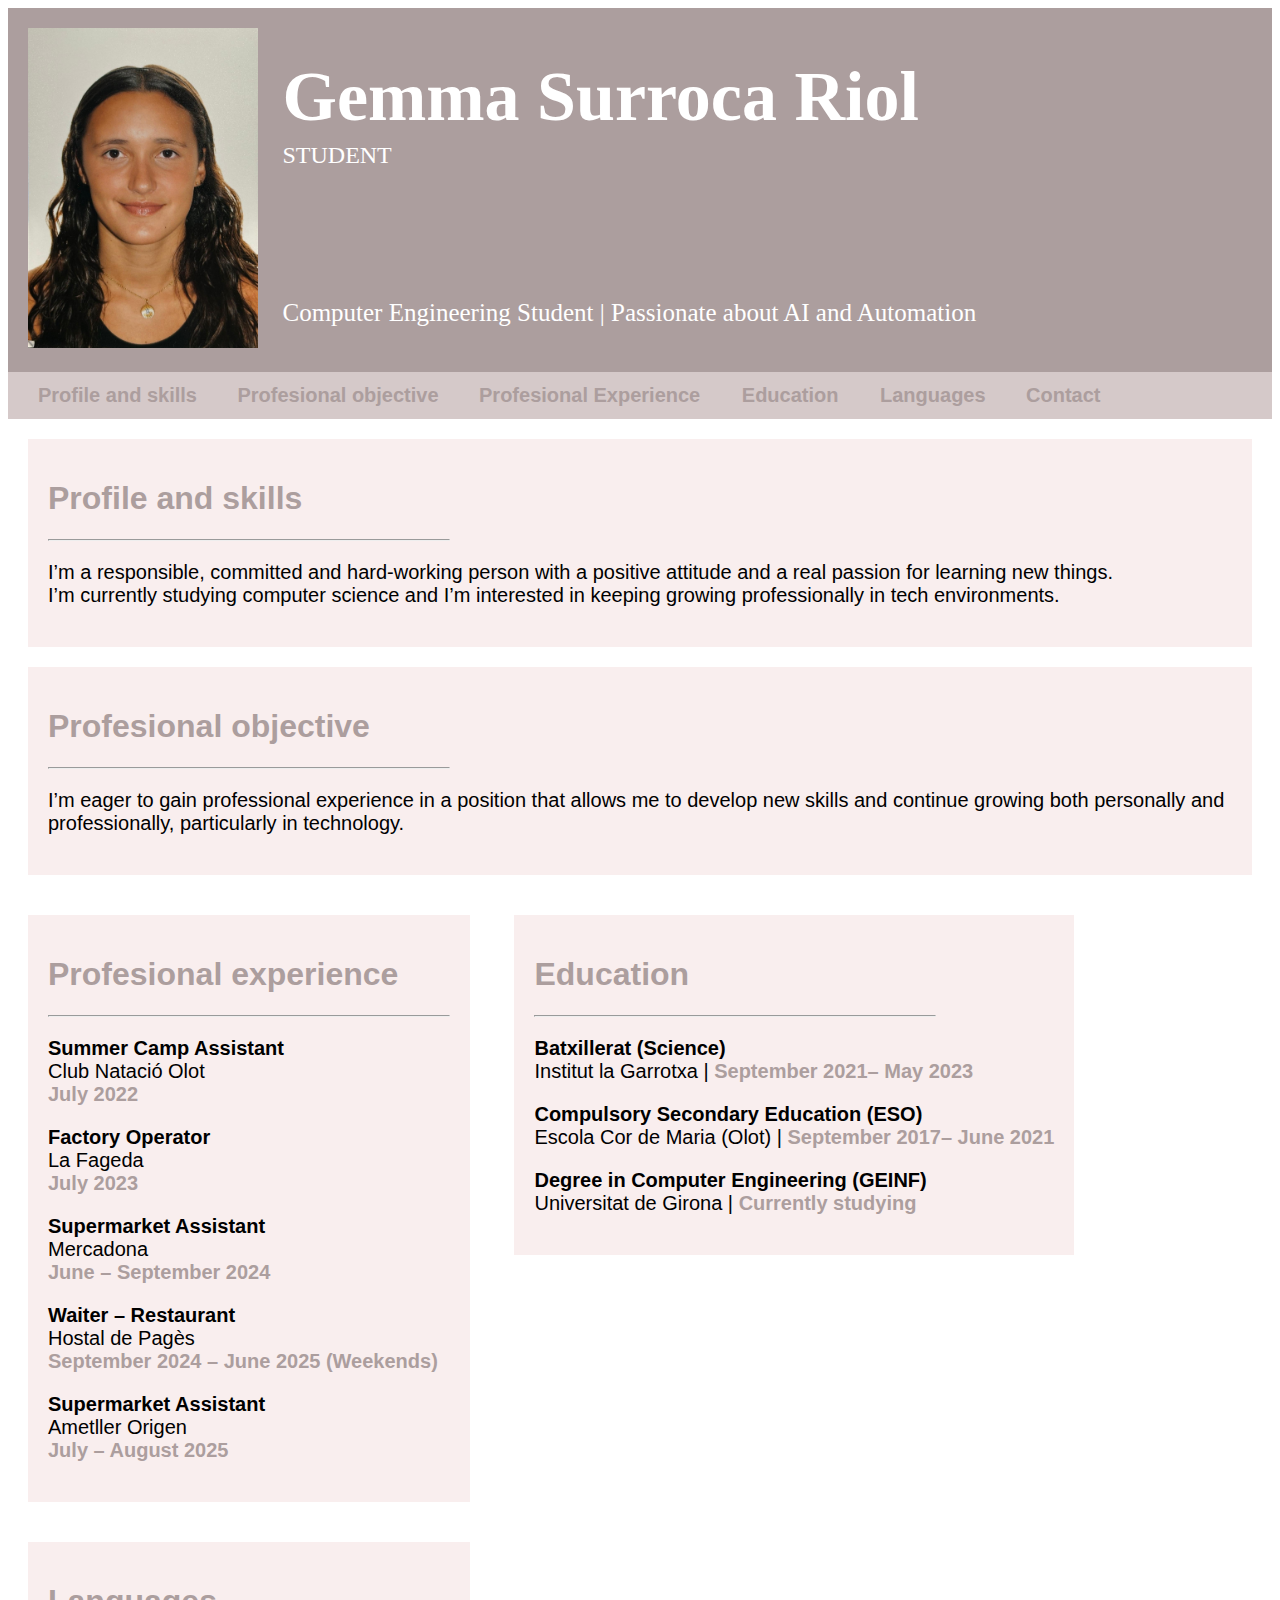
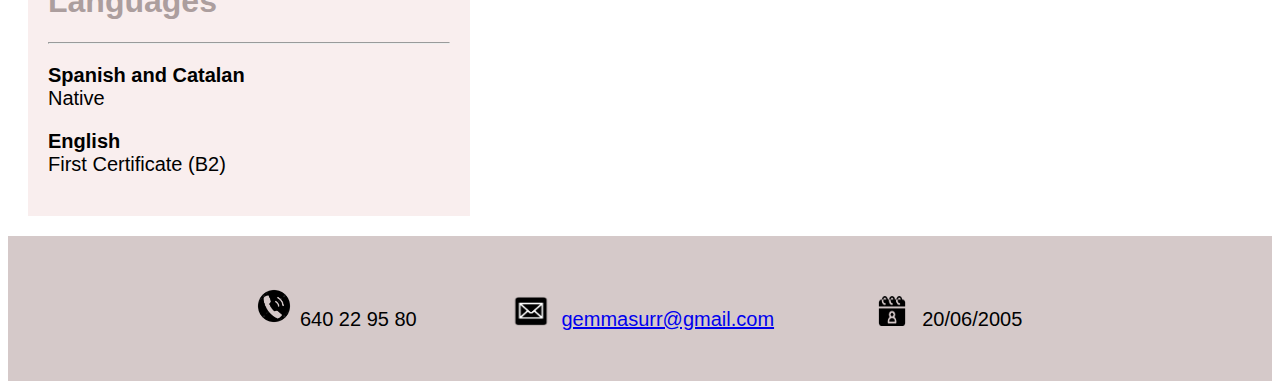
<file: index.html>
<!DOCTYPE html>
<html>
  <head>
    <meta name="author" content="Gemma Surroca Riol">
    <link rel="stylesheet" type="text/css" href="style.css">
    <title>CURRICULUM-P2</title>
  </head>
  <body>
    <header>
        <img src="carnet.jpg" class="photoCarnet">
        <div class="nom">
            <h1>Gemma Surroca Riol</h1>
            <h2>STUDENT</h2>
            <p>Computer Engineering Student | Passionate about AI and Automation</p>
        </div>
    </header>
    <nav>
      <ul>
        <li><a href="#profile">Profile and skills</a></li>
        <li><a href="#objective">Profesional objective</a></li>
        <li><a href="#experience">Profesional Experience </a></li>
        <li><a href="#education">Education </a></li>
        <li><a href="#languages">Languages</a></li>
        <li><a href="#contact">Contact</a></li>
      </ul>
    </nav>
    <section id="profile">
        <h1>Profile and skills </h1>
        <hr>
        <p>I’m a responsible, committed and hard-working person with a positive attitude and a real 
            passion for learning new things. <br>I’m currently studying computer science and I’m interested 
            in keeping growing professionally in tech environments.</p>
    </section>
    <section id="objective">
        <h1> Profesional objective</h1>
        <hr>
        <p> I’m eager to gain professional experience in a position that allows me to develop new skills
            and continue growing both personally and professionally, particularly in technology. </p>
    </section>
    <section id="experience">
        <h1>Profesional experience</h1>
        <hr>
        <p><b>Summer Camp Assistant</b><br>Club Natació Olot<br><b class="month">July 2022</b></p>
        <p><b>Factory Operator</b><br>La Fageda<br><b class="month">July 2023</b></p>
        <p><b>Supermarket Assistant</b><br>Mercadona<br><b class="month">June – September 2024</b></p>
        <p><b>Waiter – Restaurant</b><br>Hostal de Pagès<br><b class= "month">September 2024 – June 2025 (Weekends)</b></p>
        <p><b>Supermarket Assistant</b><br>Ametller Origen<br><b class="month">July – August 2025</b></p>
    </section>
    <section id="education">
        <h1>Education</h1>
        <hr>
        <p><b>Batxillerat (Science)</b><br>Institut la Garrotxa | <b class="month">September 2021– May 2023</b></p>
        <p><b>Compulsory Secondary Education (ESO)</b><br>Escola Cor de Maria (Olot) | <b class="month">September 2017– June 2021</b></p>
        <p><b>Degree in Computer Engineering (GEINF)</b><br>Universitat de Girona | <b class="month">Currently studying</b></p>
    </section>
    <section id="languages">
        <h1>Languages</h1>
        <hr>
        <p><b>Spanish and Catalan</b><br>Native</p>
        <p><b>English</b><br>First Certificate (B2)</p>
    </section>
    <footer id="contact">
        <p class="info">
            <img src="telefon.png" alt="phoneIcon" class="photoIcon">
            <span>640 22 95 80</span>
        </p>
        <p class="info">
            <img src="correu.png" alt="mailIcon" class="photoMail">
            <a href="mailto:gemmasurr@gmail.com">gemmasurr@gmail.com</a>
        </p>
        <p class="info">
            <img src="data.png" alt="birthdateIcon" class="photoData">
            <span>20/06/2005</span>
        </p>
    </footer>

  </body>
</html>
</file>
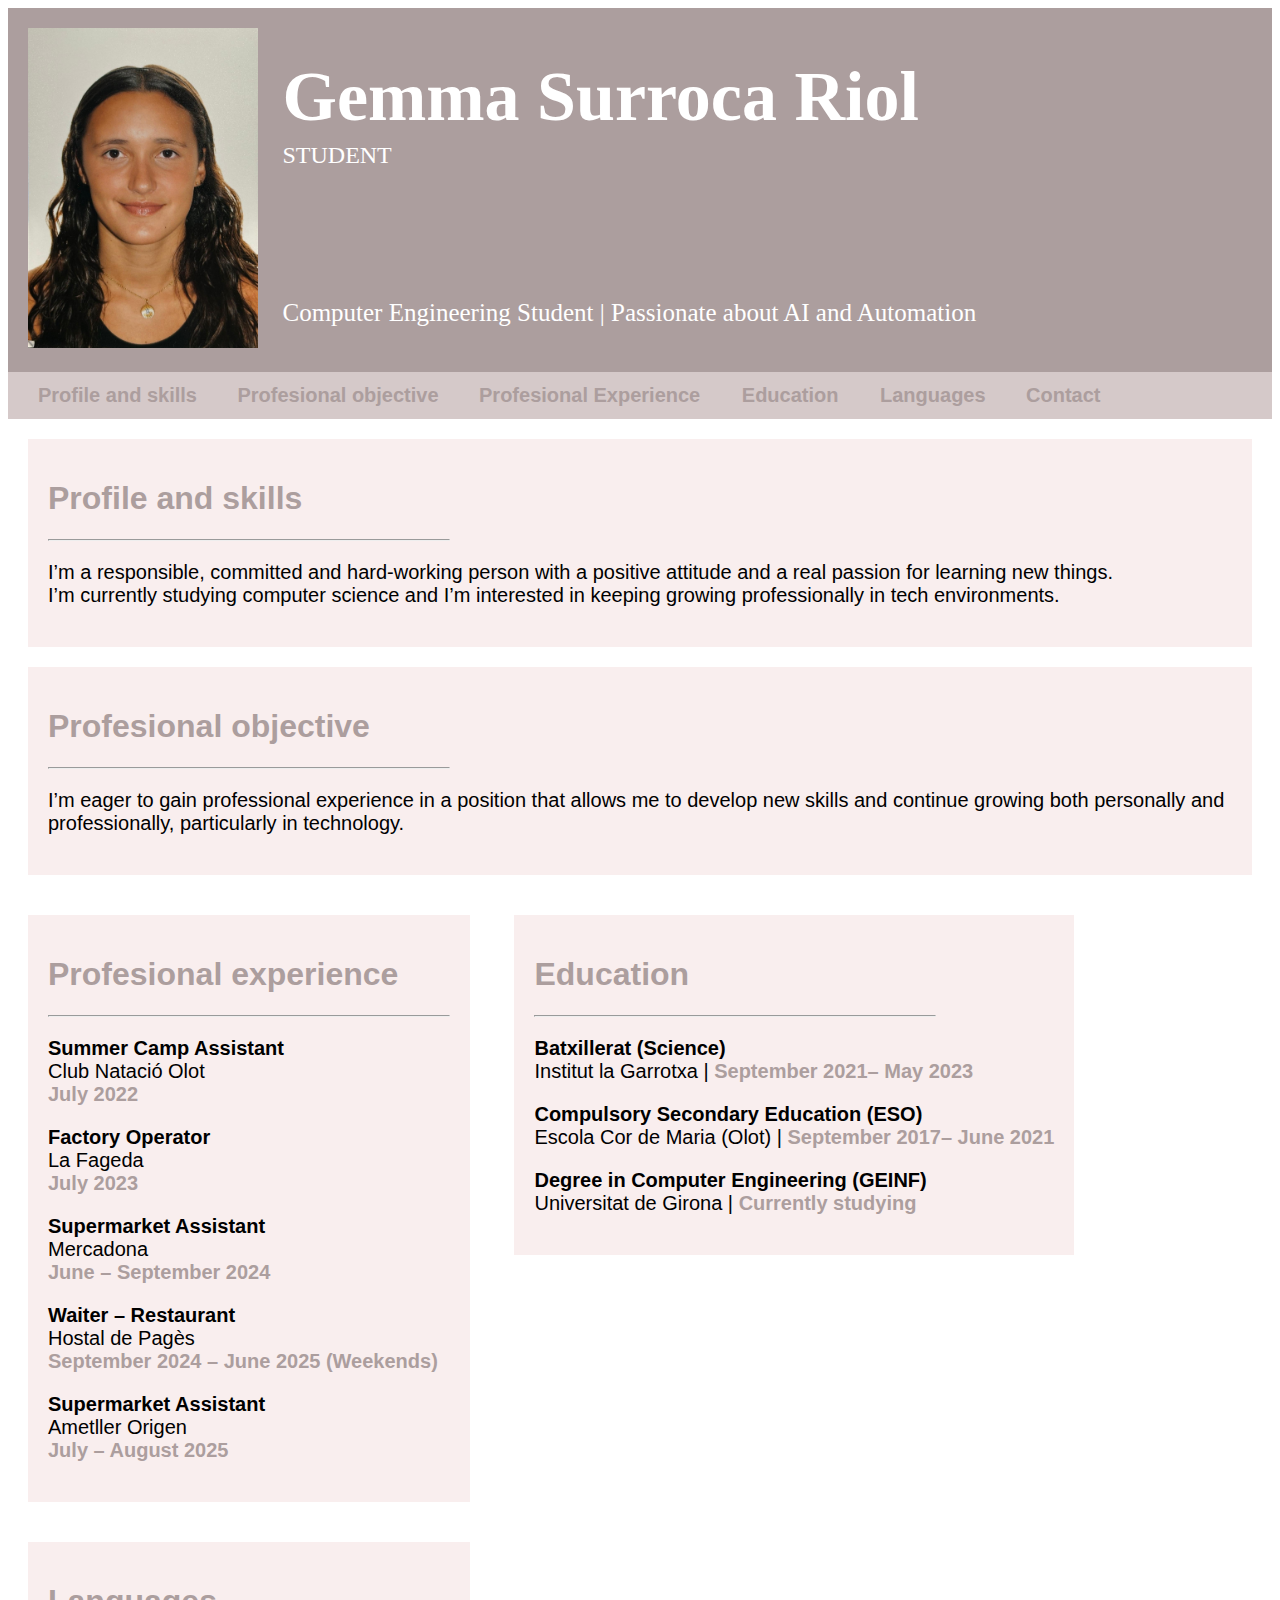
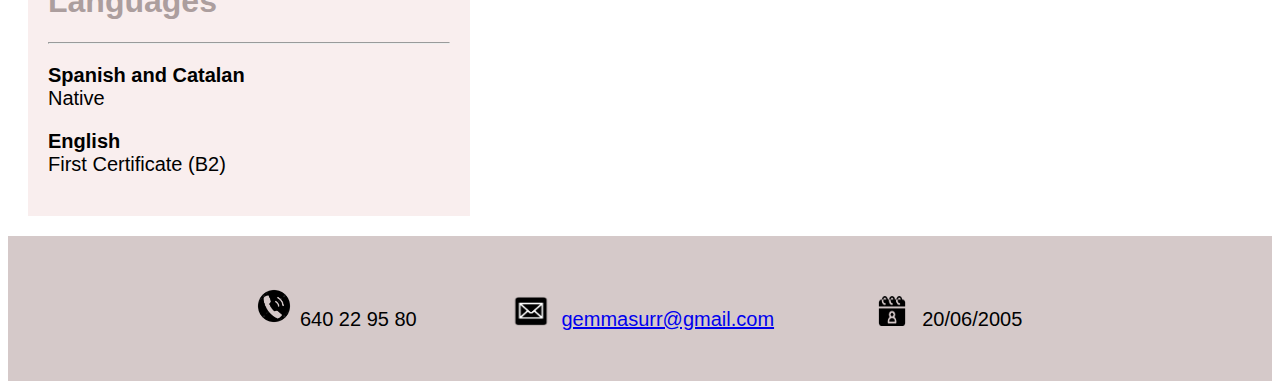
<file: CURRICULUM.html>
<!DOCTYPE html>
<html>
  <head>
    <meta name="author" content="Gemma Surroca Riol">
    <link rel="stylesheet" type="text/css" href="style.css">
    <title>CURRICULUM-P2</title>
  </head>
  <body>
    <header>
        <img src="carnet.jpg" class="photoCarnet">
        <div class="nom">
            <h1>Gemma Surroca Riol</h1>
            <h2>STUDENT</h2>
            <p>Computer Engineering Student | Passionate about AI and Automation</p>
        </div>
    </header>
    <nav>
      <ul>
        <li><a href="#profile">Profile and skills</a></li>
        <li><a href="#objective">Profesional objective</a></li>
        <li><a href="#experience">Profesional Experience </a></li>
        <li><a href="#education">Education </a></li>
        <li><a href="#languages">Languages</a></li>
        <li><a href="#contact">Contact</a></li>
      </ul>
    </nav>
    <section id="profile">
        <h1>Profile and skills </h1>
        <hr>
        <p>I’m a responsible, committed and hard-working person with a positive attitude and a real 
            passion for learning new things. <br>I’m currently studying computer science and I’m interested 
            in keeping growing professionally in tech environments.</p>
    </section>
    <section id="objective">
        <h1> Profesional objective</h1>
        <hr>
        <p> I’m eager to gain professional experience in a position that allows me to develop new skills
            and continue growing both personally and professionally, particularly in technology. </p>
    </section>
    <section id="experience">
        <h1>Profesional experience</h1>
        <hr>
        <p><b>Summer Camp Assistant</b><br>Club Natació Olot<br><b class="month">July 2022</b></p>
        <p><b>Factory Operator</b><br>La Fageda<br><b class="month">July 2023</b></p>
        <p><b>Supermarket Assistant</b><br>Mercadona<br><b class="month">June – September 2024</b></p>
        <p><b>Waiter – Restaurant</b><br>Hostal de Pagès<br><b class= "month">September 2024 – June 2025 (Weekends)</b></p>
        <p><b>Supermarket Assistant</b><br>Ametller Origen<br><b class="month">July – August 2025</b></p>
    </section>
    <section id="education">
        <h1>Education</h1>
        <hr>
        <p><b>Batxillerat (Science)</b><br>Institut la Garrotxa | <b class="month">September 2021– May 2023</b></p>
        <p><b>Compulsory Secondary Education (ESO)</b><br>Escola Cor de Maria (Olot) | <b class="month">September 2017– June 2021</b></p>
        <p><b>Degree in Computer Engineering (GEINF)</b><br>Universitat de Girona | <b class="month">Currently studying</b></p>
    </section>
    <section id="languages">
        <h1>Languages</h1>
        <hr>
        <p><b>Spanish and Catalan</b><br>Native</p>
        <p><b>English</b><br>First Certificate (B2)</p>
    </section>
    <footer id="contact">
        <p class="info">
            <img src="telefon.png" alt="phoneIcon" class="photoIcon">
            <span>640 22 95 80</span>
        </p>
        <p class="info">
            <img src="correu.png" alt="mailIcon" class="photoMail">
            <a href="mailto:gemmasurr@gmail.com">gemmasurr@gmail.com</a>
        </p>
        <p class="info">
            <img src="data.png" alt="birthdateIcon" class="photoData">
            <span>20/06/2005</span>
        </p>
    </footer>

  </body>
</html>
</file>
<file: style.css>
.photoCarnet {
    width: 230px;
    height: 320px;
    margin: 20px;
}
body{
    font-family: "Segoe UI", sans-serif;
}
.nom{
    font-family: Georgia, Times, 'Times New Roman', serif;
    color: white;
    display: inline-block;
    vertical-align: top;
    margin-bottom: 0;
    margin-top: 2px;
    width: 800px;
}
header h1 {
    margin-bottom: 0;
    font-size: 70px;
}
header h2{
    margin-top: 5px;
    font-weight: normal;
}
header p{
    margin-top:130px;
    font-size:25px;
}
header{
    background-color: #ac9e9e;
}
nav {
  background-color: #d5c9c9;
}
nav ul {
  margin: 0;
  padding: 12px;
}
nav li {
  display: inline;
}
nav a:hover{
    color: #d5c9c9;
    background-color: #ac9e9e;
}
nav a {
  text-decoration: none;
  font-size: 20px;
  font-weight: bold;
  color: #ac9e9e;
  padding: 12px 18px;
}
p{
    font-size: 20px;
}
section{
    margin-left: 50px;
    margin: 20px;
    padding: 20px;
    vertical-align: top;
    background-color: #f9eeee;
}
#languages, #education, #experience{
    display: inline-block;
}
section h1, .month{
    color:#ac9e9e;
}
hr{
    width:400px;
    margin-left:0;
}
footer {
  background-color: #d5c9c9; 
  display:block;
  clear:both;
  padding: 30px;
  text-align: center;
}
footer p{
    display:inline-block;
    width:300px;
}
.photoIcon{
    width:40px;
    height:40px; 
}
.photoMail, .photoData {
    width: 50px;
    height: 30px;
}
</file>
